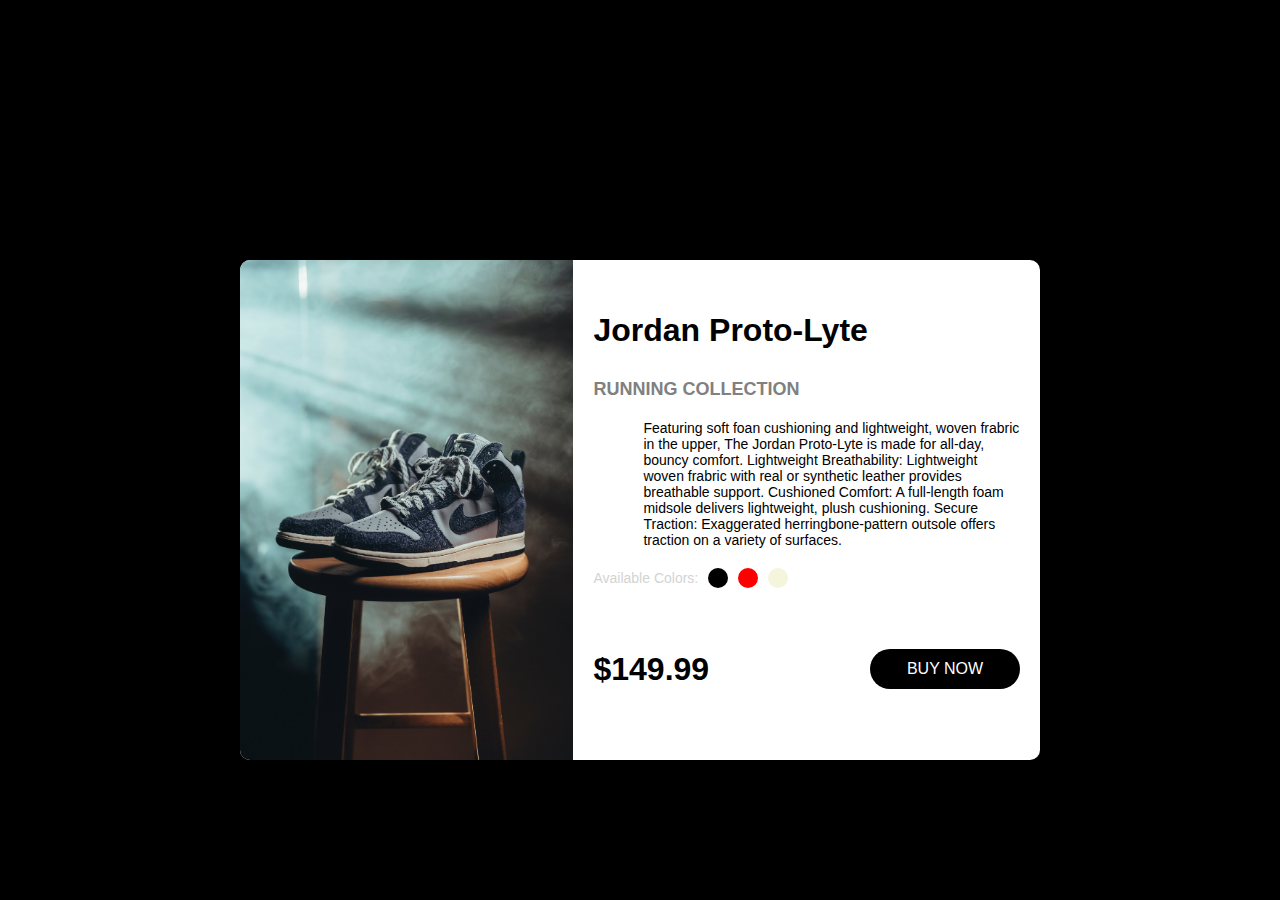
<file: index.html>
<!DOCTYPE html>
<html lang="en">
  <head>
    <meta charset="UTF-8" />
    <meta http-equiv="X-UA-Compatible" content="IE=edge" />
    <meta name="viewport" content="width=device-width, initial-scale=1.0" />
    <title>Product card demo</title>

    <link rel="stylesheet" href="css/product-card-style.css" />
  </head>
  <body>
    <div class="product-card">
      <div class="left-img-col">
        <img src="assets/nike-jordan.jpg" alt="an image of nike jordan" />
      </div>
      <div class="right-info-col">
        <h3>Jordan Proto-Lyte</h3>
        <h5>RUNNING COLLECTION</h5>
        <p>
          Featuring soft foan cushioning and lightweight, woven frabric in the
          upper, The Jordan Proto-Lyte is made for all-day, bouncy comfort.
          Lightweight Breathability: Lightweight woven frabric with real or
          synthetic leather provides breathable support. Cushioned Comfort: A
          full-length foam midsole delivers lightweight, plush cushioning.
          Secure Traction: Exaggerated herringbone-pattern outsole offers
          traction on a variety of surfaces.
        </p>

        <div class="available-colors">
          <span>Available Colors: </span>
          <span class="circle black-color-container"></span>
          <span class="circle red-color-container"></span>
          <span class="circle white-color-container"></span>
        </div>

        <div class="price">
          <h4>$149.99</h4>
          <button class="buy-btn">BUY NOW</button>
        </div>
      </div>
    </div>
  </body>
</html>
</file>
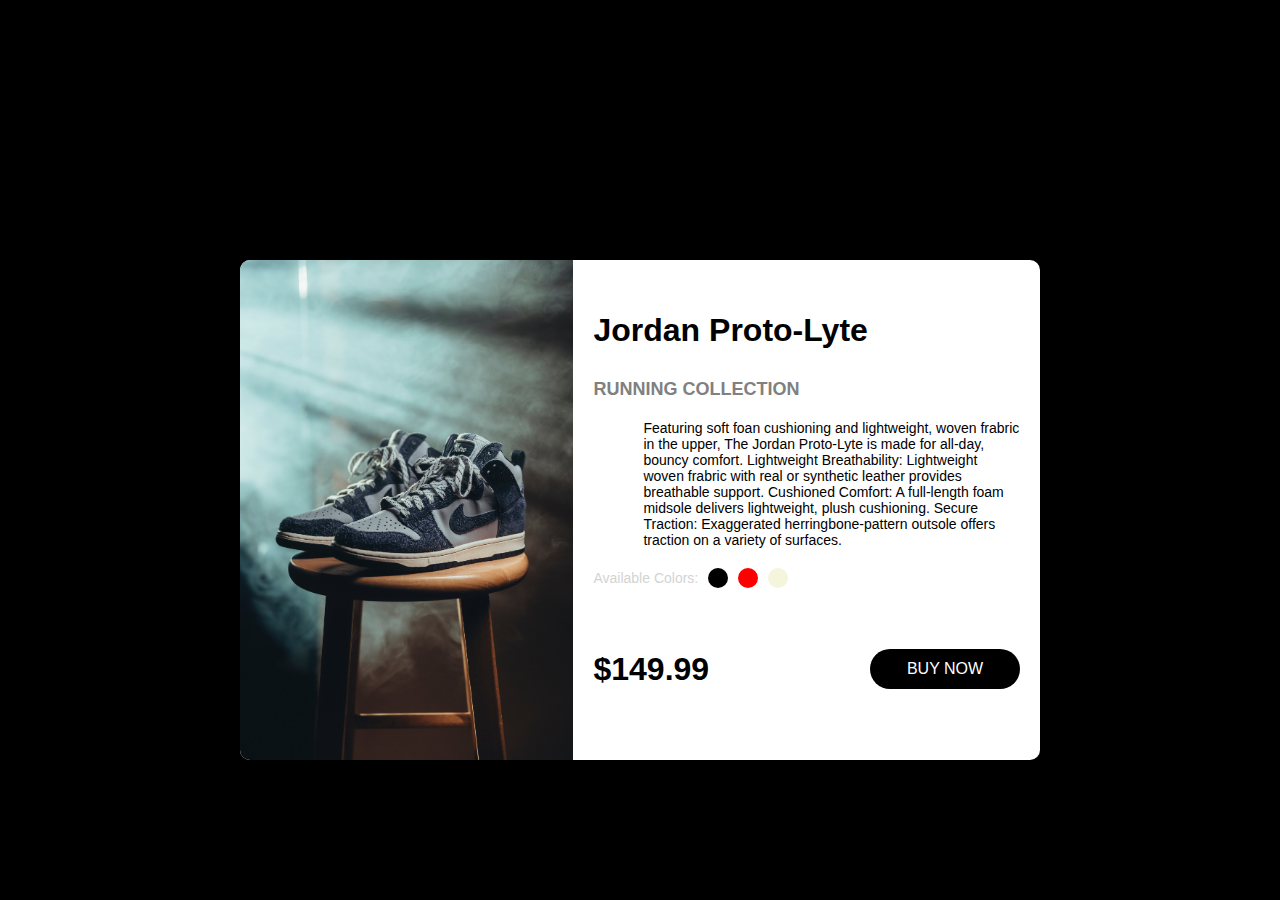
<file: product-card.html>
<!DOCTYPE html>
<html lang="en">
  <head>
    <meta charset="UTF-8" />
    <meta http-equiv="X-UA-Compatible" content="IE=edge" />
    <meta name="viewport" content="width=device-width, initial-scale=1.0" />
    <title>Product card demo</title>

    <link rel="stylesheet" href="../css/product-card-style.css" />
  </head>
  <body>
    <div class="product-card">
      <div class="left-img-col">
        <img src="../assets/nike-jordan.jpg" alt="an image of nike jordan" />
      </div>
      <div class="right-info-col">
        <h3>Jordan Proto-Lyte</h3>
        <h5>RUNNING COLLECTION</h5>
        <p>
          Featuring soft foan cushioning and lightweight, woven frabric in the
          upper, The Jordan Proto-Lyte is made for all-day, bouncy comfort.
          Lightweight Breathability: Lightweight woven frabric with real or
          synthetic leather provides breathable support. Cushioned Comfort: A
          full-length foam midsole delivers lightweight, plush cushioning.
          Secure Traction: Exaggerated herringbone-pattern outsole offers
          traction on a variety of surfaces.
        </p>

        <div class="available-colors">
          <span>Available Colors: </span>
          <span class="circle black-color-container"></span>
          <span class="circle red-color-container"></span>
          <span class="circle white-color-container"></span>
        </div>

        <div class="price">
          <h4>$149.99</h4>
          <button class="buy-btn">BUY NOW</button>
        </div>
      </div>
    </div>
  </body>
</html>
</file>
<file: css/product-card-style.css>
body {
  background-color: black;
  font-family: Arial, sans-serif;
  color: lightgray;
  margin: 0;
  padding: 0;
  display: flex;
  justify-content: center;
  align-items: center;
  height: 100vh;
}

.product-card {
  background-color: white; 
  width: 800px;
  height: 500px;
  display: flex;
  margin-top: 120px;
  border-radius: 10px;
  box-shadow: 0px 4px 8px rgba(0, 0, 0, 0.1);
  overflow: hidden;
}


.left-img-col img {
  width: 100%;
  height: 100%;
  object-fit: cover;
}


.right-info-col {
  padding: 20px;
  flex: 1;
}


.right-info-col h3 {
  font-family: Arial, Helvetica, sans-serif;
  font-size: 32px;
  color: black;
  margin-bottom: 15px;
}

.right-info-col h5 {
  font-family: Arial, Helvetica, sans-serif;
  font-size: 18px;
  color: gray;
  margin-bottom: 20px;
}

.right-info-col p {
  font-family: Arial, Helvetica, sans-serif;
  font-size: 14px;
  color: black;
  padding-left: 50px;
  margin-bottom: 20px;
}

.available-colors {
  font-size: 14px;
  display: flex;
  align-items: center;
  margin-bottom: 20px;
}

.available-colors span {
  margin-right: 10px;
}

.black-color-container,
.red-color-container,
.white-color-container {
  width: 20px;
  height: 20px;
  border-radius: 50%;
  margin-right: 10px;
}


.black-color-container {
  background-color: black;
}

.red-color-container {
  background-color: red;
}

.white-color-container {
  background-color: beige;
  
}


.price {
  display: flex;
  justify-content: space-between;
  align-items: center;
  margin-top: 20px;
}

.price h4 {
  font-family: Arial, Helvetica, sans-serif;
  font-size: 32px;
  color: black;
}

.buy-btn {
  background-color: black;
  color: white;
  border: none;
  width: 150px;
  height: 40px;
  border-radius: 20px;
  font-size: 16px;
}
</file>
